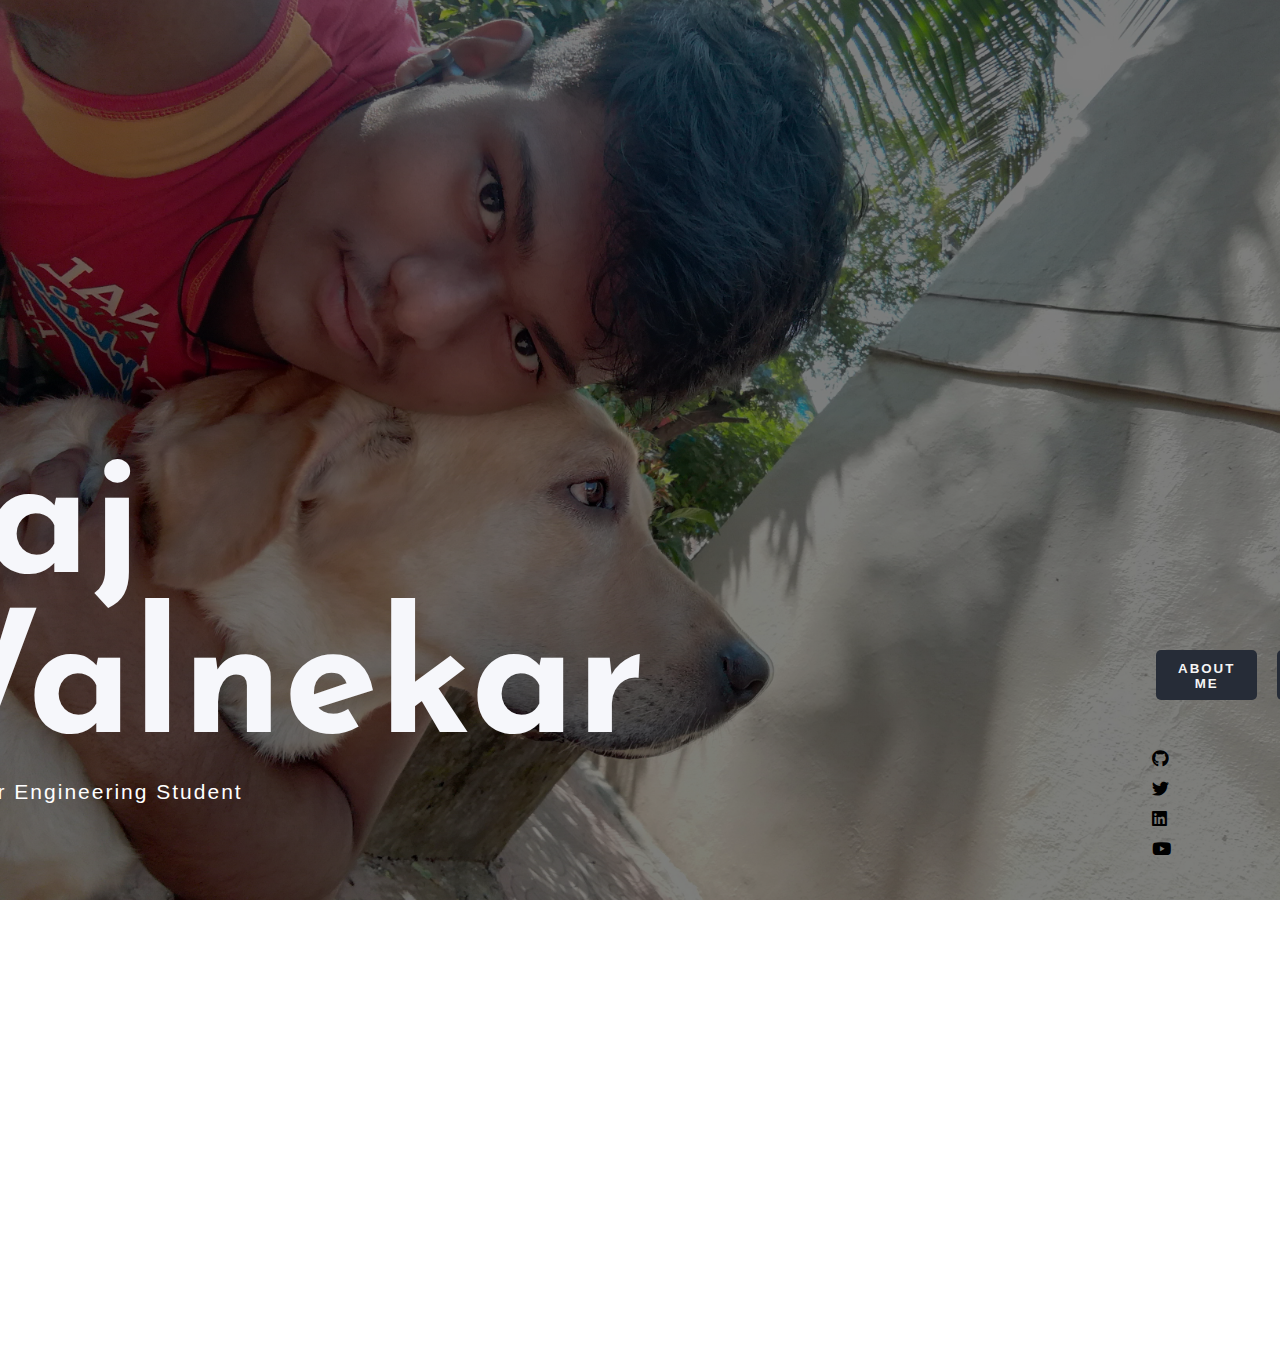
<file: index.html>
<!DOCTYPE html>
<html>
<head>
	<meta charset="utf-8">
	<title>Personal Portfolio Website</title>

	<link rel="stylesheet" type="text/css" href="style.css">

	<link rel="preconnect" href="https://fonts.googleapis.com">
	<link rel="preconnect" href="https://fonts.gstatic.com" crossorigin>
	<link href="https://fonts.googleapis.com/css2?family=Josefin+Sans:ital,wght@0,100;0,200;0,300;0,600;0,700;1,100;1,200;1,300;1,400;1,600;1,700&display=swap" rel="stylesheet">

	<link rel="stylesheet" href="https://cdnjs.cloudflare.com/ajax/libs/font-awesome/5.15.4/css/all.min.css" integrity="sha512-1ycn6IcaQQ40/MKBW2W4Rhis/DbILU74C1vSrLJxCq57o941Ym01SwNsOMqvEBFlcgUa6xLiPY/NS5R+E6ztJQ==" crossorigin="anonymous" referrerpolicy="no-referrer" />



</head>
<body>
	<div class="main">
		

		<div class="nav">
			<h3 class="logo"></h3>
			  <button type="button" class="button"><a href="aboutme.html"><b>About Me</b></a></button>
			  <button type="button" class="button1"><a href="skill.html"><b>Skills</b></a></button>
			  <button type="button" class="button2"><a href="contactme.html"><b>Contact Me</b></a></button>
		</div>

		<div class="text">
			<h1>Raj <br> Walnekar</h1>
			<small> Computer Engineering Student</small>
			

		</div>

		<div class="social">
			<ul>
				<li><a href="#"><i class="fab fa-github"></i></i></a></li>
				<li><a href="#"><i class="fab fa-twitter"></i></a></li>
				<li><a href="#"><i class="fab fa-linkedin"></i></a></li>
				<li><a href="#"><i class="fab fa-youtube"></i></a></li>
			</ul>
			
		</div>
	
	</div>

</body>
</html>
</file>
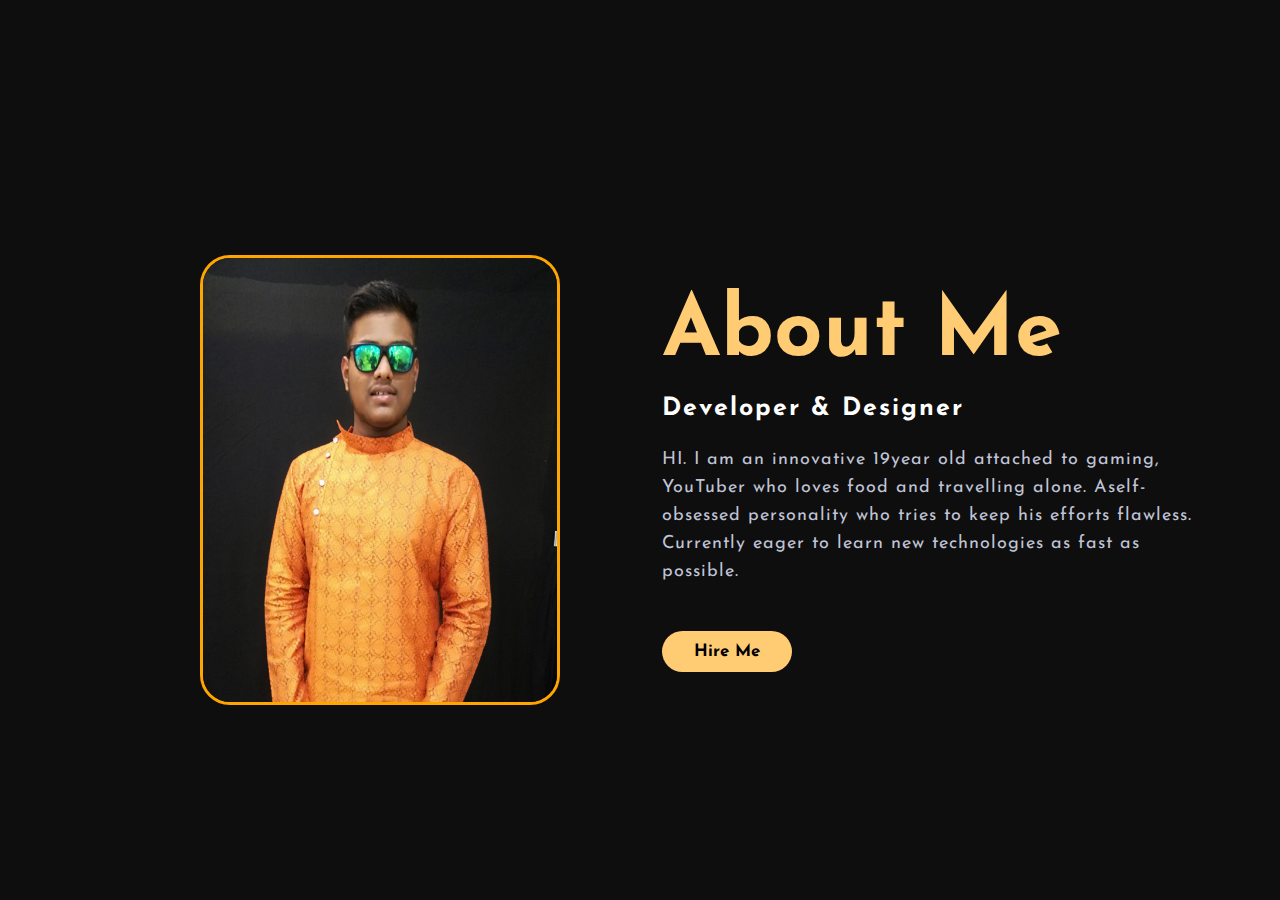
<file: aboutme.html>
<!DOCTYPE html>
<html>
<head>
	<meta charset="utf-8">
	<meta name="viewport" content="width=devce-width, nitial-scale=1">
		
	<title>Responsive About Us Page</title>
	<link rel="stylesheet" type="text/css" href="style2.css">
	<link href="https://fonts.googleapis.com/css2?family=Josefin+Sans:ital,wght@0,100;0,200;0,300;0,600;0,700;1,100;1,200;1,300;1,400;1,600;1,700&family=Poppins:ital,wght@0,100;0,200;0,400;1,100;1,200;1,300;1,400;1,500&display=swap" rel="stylesheet">


	

</head>
<body>
	<section class="about">
		<div class="content">
			<img src="img/kurta2.jpg" class="img-circle" alt="Cinque Terre" width="304" height="236">
			<div class="text"> <br> <br> <br> <br>
				<h1>About Me</h1>
				<h5>Developer & Designer</h5>
				<p>HI. I am an innovative 19year old attached to gaming,
				YouTuber who loves food and travelling alone. Aself-obsessed
				personality who tries to keep his efforts flawless. Currently
				eager to learn new technologies as fast as possible.</p>
				<button type="button">Hire Me</button>
				
			</div>
			
		</div>
		
	</section>

</body>
</html>
</file>
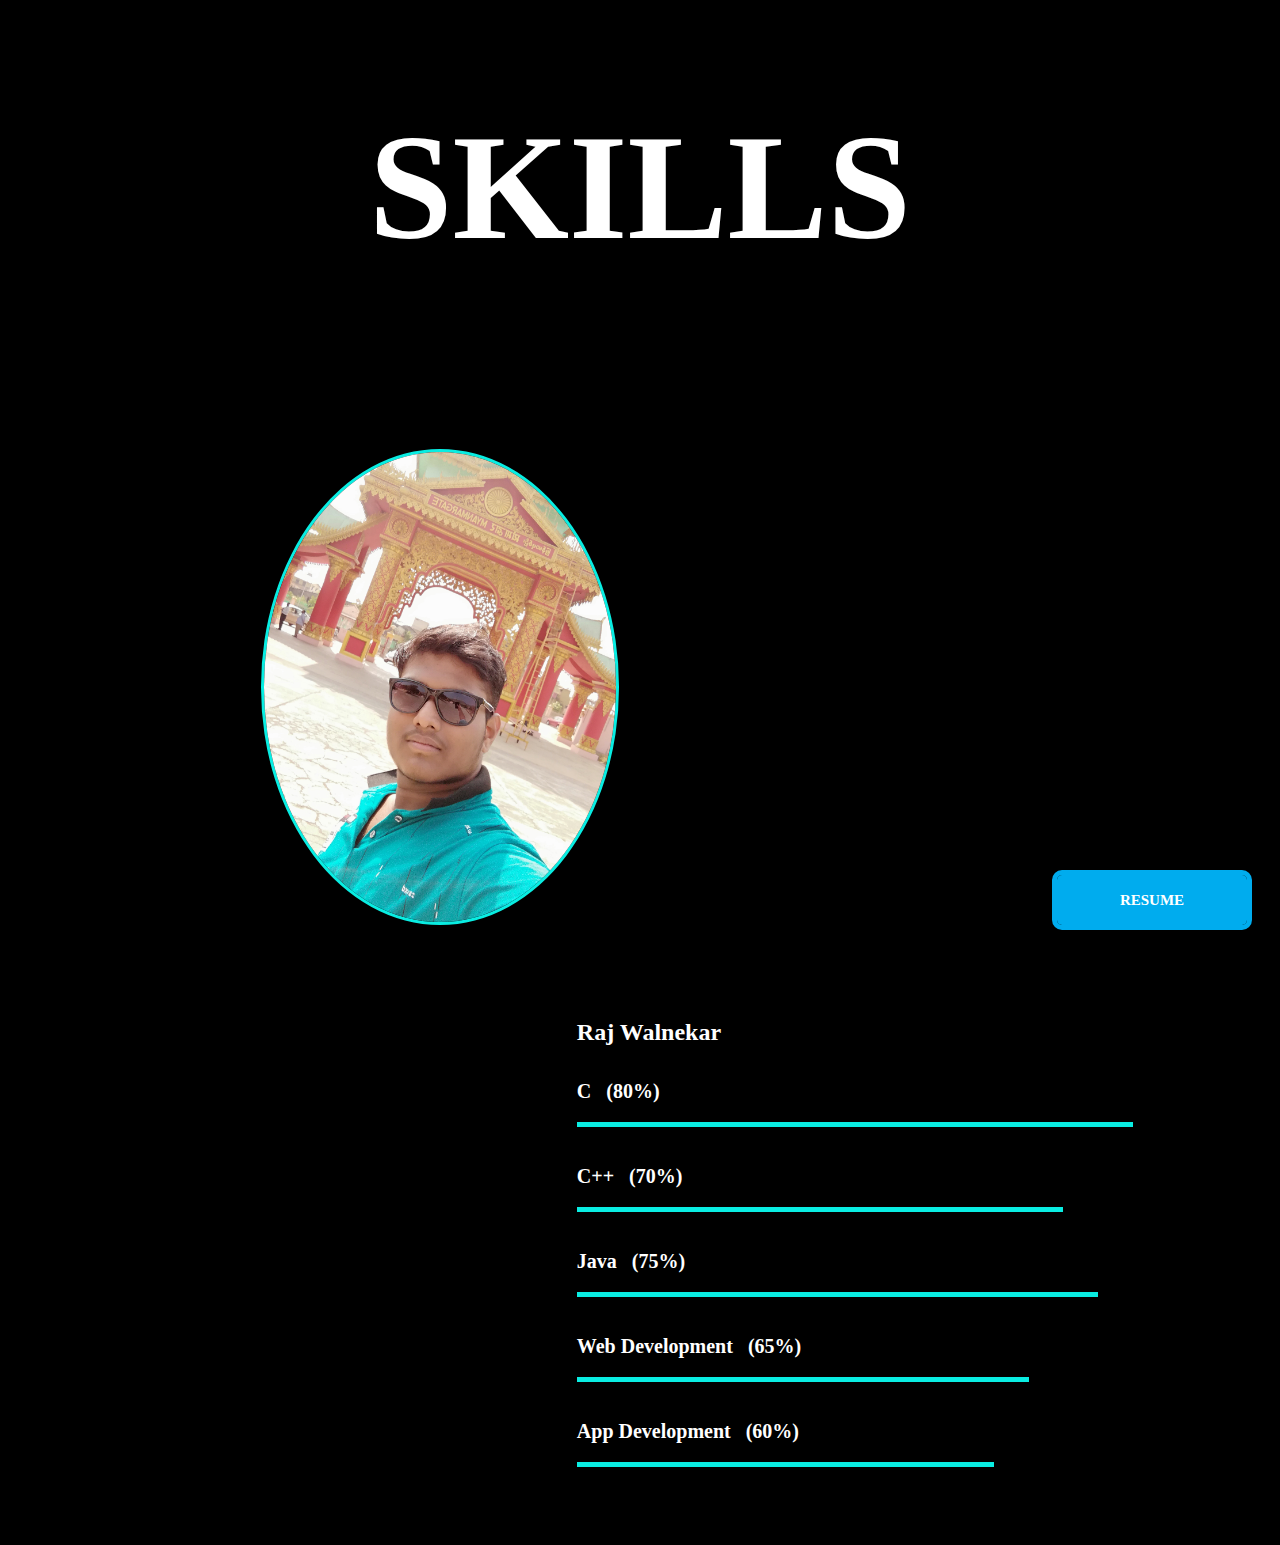
<file: skill.html>
<!DOCTYPE html>
<html>
<head>
	<meta charset="utf-8">
	<title>Skill Bar Animation Using HTML & CSS</title>
	<link rel="stylesheet" type="text/css" href="style4.css">
	<meta name="viewport" content='width=device-width, initia-scale=1'>
</head>
<body>
	<h1>SKILLS</h1>
	<section class="about">

		<div class="content">
			<img class="noob" src="img/me.jpg" alt="Avatar">
			<div class="skills-area">
			<h2>Raj Walnekar</h2><br><br><br>
			<ul class="box">
				<li><span class="line box1"></span><b>C &nbsp; (80%)</b></li>
				<li><span class="line box2"></span><b>C++ &nbsp; (70%)</b></li>
				<li><span class="line box3"></span><b>Java &nbsp; (75%)</b></li>
				<li><span class="line box4"></span><b>Web Development &nbsp; (65%)</b></li>
				<li><span class="line box5"></span><b>App Development &nbsp; (60%)</b></li>
				
			</ul>	
		</div>		
		</div>

		<!-- <div class="inner">
			<div class="header">
				<h3>My Other Skills</h3>
				
			</div>
			
			<div class="container">
				<div class="skill-box">
					<div class="skill-title">
						<div class="imgs">
							<img src="img/aftereffect.png">
						</div>
						<h4>After Effects</h4>
						<p>nfgnpofngpangphafgnap;fgnpaiyghadp;ghp[dsdfhjhgzgfhbg</p>
					</div>
					
				</div>

				<div class="skill-box">
					<div class="skill-title">
						<div class="imgs">
							<img src="img/aftereffect.png">
						</div>
						<p>nfgnpofngpangphafgnap;fgnpaiyghadp;ghp[dsdfhjhgzgfhbg</p>
					</div>
					
				</div>
				

			</div>
		</div> -->

		<div class="center">
			
				<div class="download-btn btn-1">
				<div class="top">
					<i class="fa fa-cloud-download"></i> Resume 
				</div>
				<div class="bottom">
					<a href="Raj Walnekar.pdf" style="text-decoration: none; color: #000;" >Size: 600KB</a>
				</div>
				</div>	
		</div>

		
	</section>

</body>
</html>
</file>
<file: style.css>
*{
	padding: 0;
	margin: 0;
	box-sizing: border-box;
	font-family: 'Poppins', sans-serif;
}
.main{
	height: 100vh;
	width: 100%;
	background-image: linear-gradient(rgba(0,0,0,0.5),rgba(0,0,0,0.5)),url("img/bruno.jpg") ;
	background-size: cover;
	background-position: center;
}
.logo{
	color: white;
	font-size: 30px;
	font-weight: 400;
	letter-spacing: 2px;
	cursor: pointer;
}
.nav{
	width: 60%;
	height: 150%;
	display: flex;
	align-items: center;
	justify-content: space-between;
	margin: auto;
}
.button{
	color: rgba(255, 255, 255, 1);
	background-color: #262c37 ;
	height: 50px;
	width: 160px;
	padding: 11px 22px;
	border: none;
	outline: none;
	text-transform: uppercase;
	letter-spacing: 2px;
	border-radius: 5px;
	margin-left: 900px;
}

.button:hover{
	color: rgba(255, 255, 255, 1);
	transform: scale(1.1);
	cursor: pointer;
	transition: .3s;
}
.button a{
	color: whitesmoke;
	text-decoration: none;

}

.button1{
	color: rgba(255, 255, 255, 1);
	background-color: #262c37 ;
	height: 50px;
	width: 160px;
	padding: 11px 22px;
	border: none;
	outline: none;
	text-transform: uppercase;
	letter-spacing: 2px;
	border-radius: 5px;
	margin-left: 20px;
}
.button1:hover{
	color: rgba(255, 255, 255, 1);
	transform: scale(1.1);
	cursor: pointer;
	transition: .3s;
}
.button1 a{
	color: whitesmoke;
	text-decoration: none;

}

.button2{
	color: rgba(255, 255, 255, 1);
	background-color: #262c37 ;
	height: 50px;
	width: 160px;
	padding: 11px 22px;
	border: none;
	outline: none;
	text-transform: uppercase;
	letter-spacing: 2px;
	border-radius: 5px;
	margin-left: 20px;

}
.button2 a{
	color: whitesmoke;
	text-decoration: none;

}

.button2:hover{
	color: rgba(255, 255, 255, 1);
	transform: scale(1.1);
	cursor: pointer;
	transition: .3s;
}
.text{
	position: absolute;
	top: 50%;
	right: 19%;
	transform: translate(-50%);

}
h1{
	
	color: #f6f7fb;
	font-size: 170px;
	line-height:160px;
	letter-spacing: 1px;
	font-family: 'Josefin Sans', sans-serif;
	font-weight: 900;
	margin-bottom: 10px;
}
small{
	color: white;
	font-size: 21px;
	letter-spacing: 2px;
	margin-left: 30px;
}
.social{
	position: absolute;
	left: 90%;
	bottom: 30px;

}
.social ul li{
	list-style: none;
	display: block;
	margin-bottom: 10px;

}
.social ul li a{
	color: black ;
	text-align: center;
	font-size: 17px;
	cursor: pointer;

}
.social ul li:hover{
	transform: translate(-10px) scale(1.2);
	transition: .3s;

}
</file>
<file: style2.css>
*{
	padding: 0;
	margin: 0;
	box-sizing: border-box;
	font-family: 'Josefin Sans', sans-serif;
	background: #0e0e0e;
}
.content .img-circle{
	margin-top: 5%;
	margin-left: 10%;
	border-radius: 30px;
	height: 450px;
	width: 360px;
	border: 3px solid orange;
}
.about{
	width: 100%;
	height: 100vh;
	background-color: #0e0e0e;
	display: flex;
	justify-content: center;
	align-items: center;
}
/*.about .content img{
	height: auto;
	width: 600px;
	max-width: 100%;


}*/
.text{
	width: 550px;
	max-width: 100%;
	padding: 0 10px;
	color: orange;
}
.content{
	width: 1280px;
	max-width: 95%;
	margin: 0 auto;
	display: flex;
	flex-wrap: wrap;
	align-items: center;
	justify-content: space-around;

}
.text h1{
	color: #ffcc74;
	font-size: 85px;
	margin-bottom: 20px;
	text-transform:capitalize ;
}
.text h5{
	color: white;
	font-size: 25px;
	margin-bottom: 25px;
	text-transform: capitalize;
	letter-spacing: 2px;
}
.text p{
	color:#c0c4d6 ;
	font-size: 18px;
	line-height: 28px;
	letter-spacing: 1px;
	margin-bottom: 45px;

}
button{
	background-color: #ffcc74;
	color: black;
	border: 2px solid transparent;
	text-decoration: none;
	padding: 10px 30px;
	border-radius:30px ;
	font-size: 17px;
	font-weight: bold;
}
button:hover{
	transform: scale(1.2);
	background-color: transparent;
	border-radius: 2px solid #ffcc74;
	color: #ffcc74;
	transition: 0,4s;
	cursor: pointer;
}
</file>
<file: style4.css>
body{
	height: 100vh;
	color: #fff;
	font-family: poppins;
	background: #000000;
}

img {
  border-radius: 50%;
  height: 470px;
  border: 3px solid #09ede2;
}


.skills-area{
	width: 55%;
	position: relative;
	float: right;
	margin-top: 70px;
}
.box{
	list-style: none;
	margin: 0;
	padding: 0;
}
.box li{
	margin-bottom: 50px;
	height: 35px;

}
.box li b{
	position: relative;
	top: -40px;
	font-size: 20px;
}
.line{
	height: 5px;
	margin: 2px 0;
	background: #09ede2;
	position: absolute;
}
.box1{
	width: 80%;
	animation: box1 2s ease-out;
}
.box2{
	width: 70%;
	animation: box2 2s ease-out;
}
.box3{
	width: 75%;
	animation: box3 2s ease-out;
}
.box4{
	width: 65%;
	animation: box4 2s ease-out;
}
.box5{
	width: 60%;
	animation: box5 2s ease-out;
}

@keyframes box1{
	0%{
		width: 0;

	}
	100%{
		width: 80%;
		
	}
}
@keyframes box2{
	0%{
		width: 0;

	}
	100%{
		width: 70%;
		
	}
}
@keyframes box3{
	0%{
		width: 0;

	}
	100%{
		width: 75%;
		
	}
}
@keyframes box4{
	0%{
		width: 0;

	}
	100%{
		width: 65%;
		
	}
}
@keyframes box5{
	0%{
		width: 0;

	}
	100%{
		width: 60%;
		
	}
}


.about .content .noob{
	margin-left: 20%;
	margin-top: 6%;
}
h1{
	font-family: KG Chasing Cars;
	text-align: center;
	font-size: 150px;
	padding-top: 0px;

}



.center {
  position:absolute;
  top:100%;
  left:90%;
  transform:translate(-50%,-50%);
}
.download-btn {
  width:200px;
  height:60px;
  text-align:center;
  cursor:pointer;
  margin:20px 0px;
  border-radius:10px;
  box-sizing:border-box;
  overflow:hidden;

}
.download-btn.btn-1 {
  border:5px solid #00acee;
}

.download-btn div {
  width:100%;
  height:100%;
  font-size:15px;
  font-weight:600;
  text-transform:uppercase;
  line-height:50px;
}
.download-btn.btn-1 .top {
  background:#00acee;
}
.download-btn.btn-2 .top {
  background:#7b76e2;
}

.download-btn .bottom {
  background:#eee;
  color:#222;
}
.download-btn .top {
  transition:all 300ms ease-in-out;
}
.download-btn:hover .top {
  margin-top:-50px;
}
</file>
